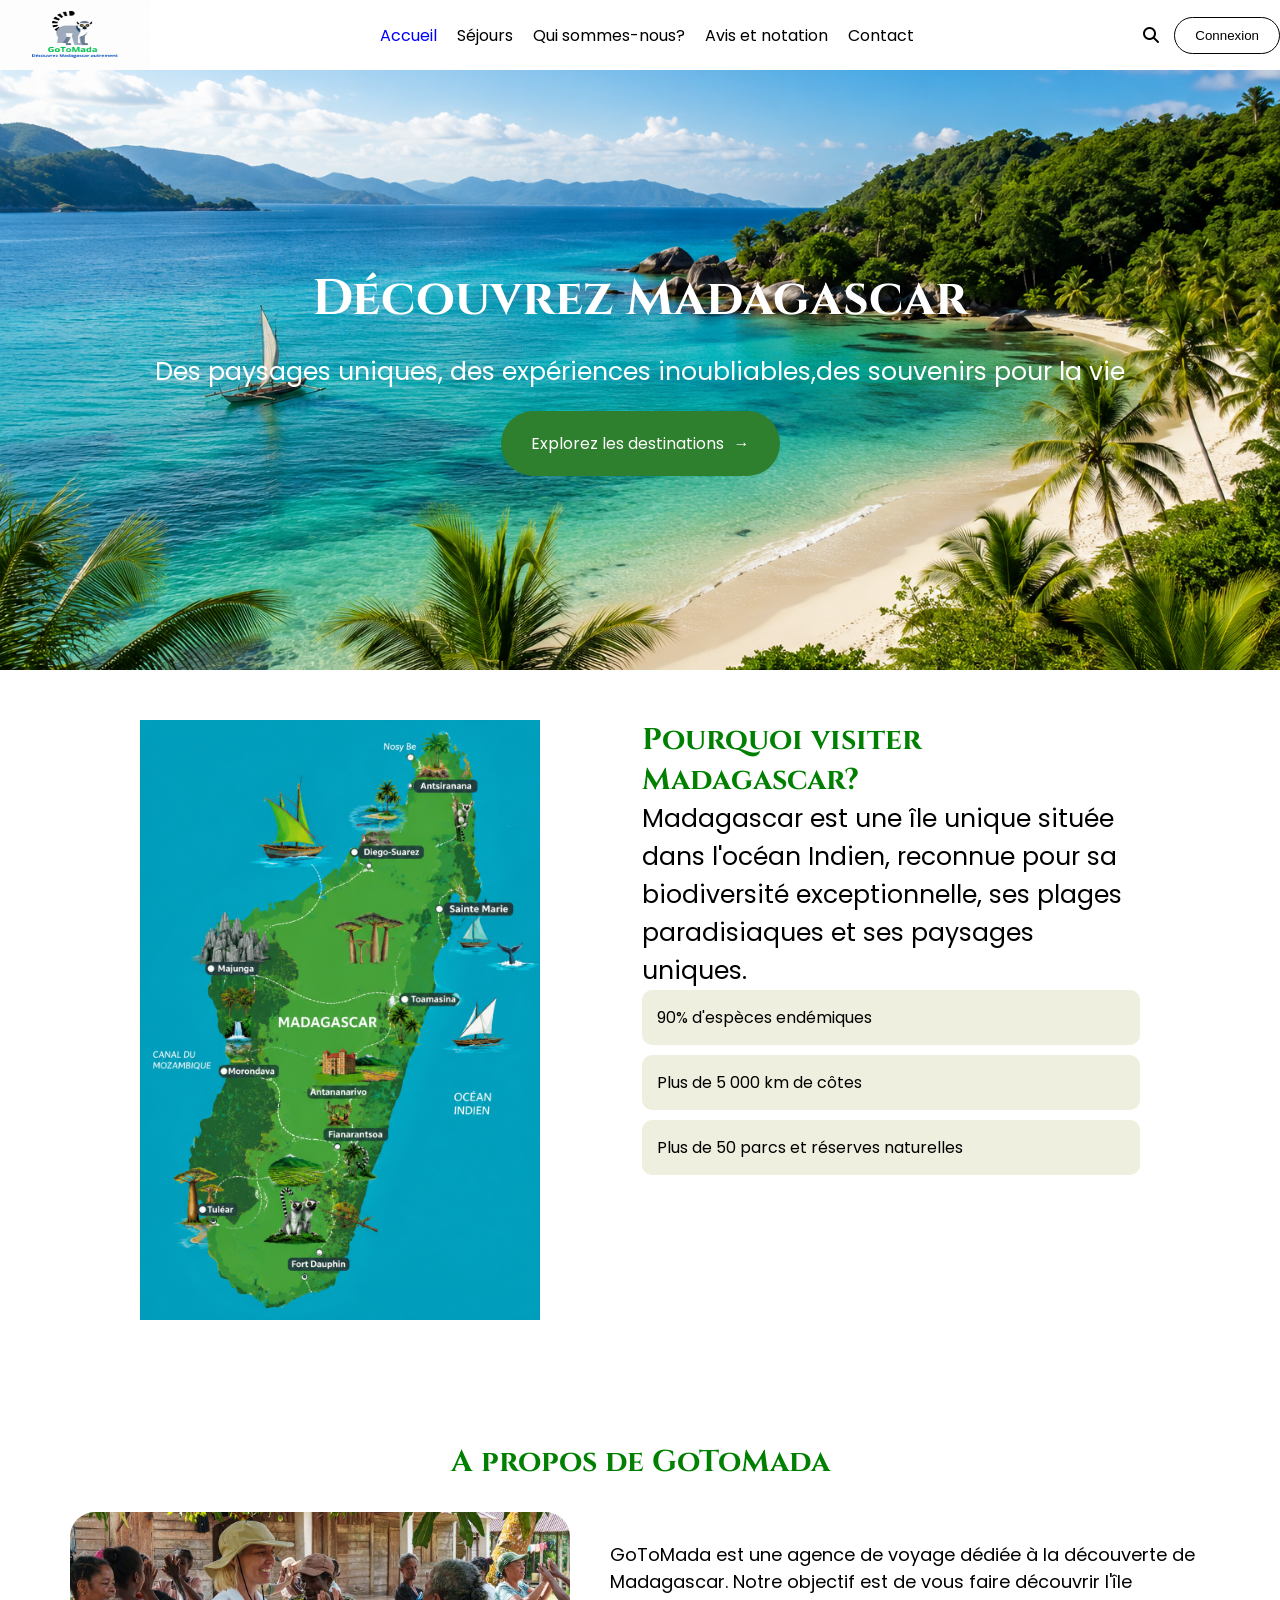
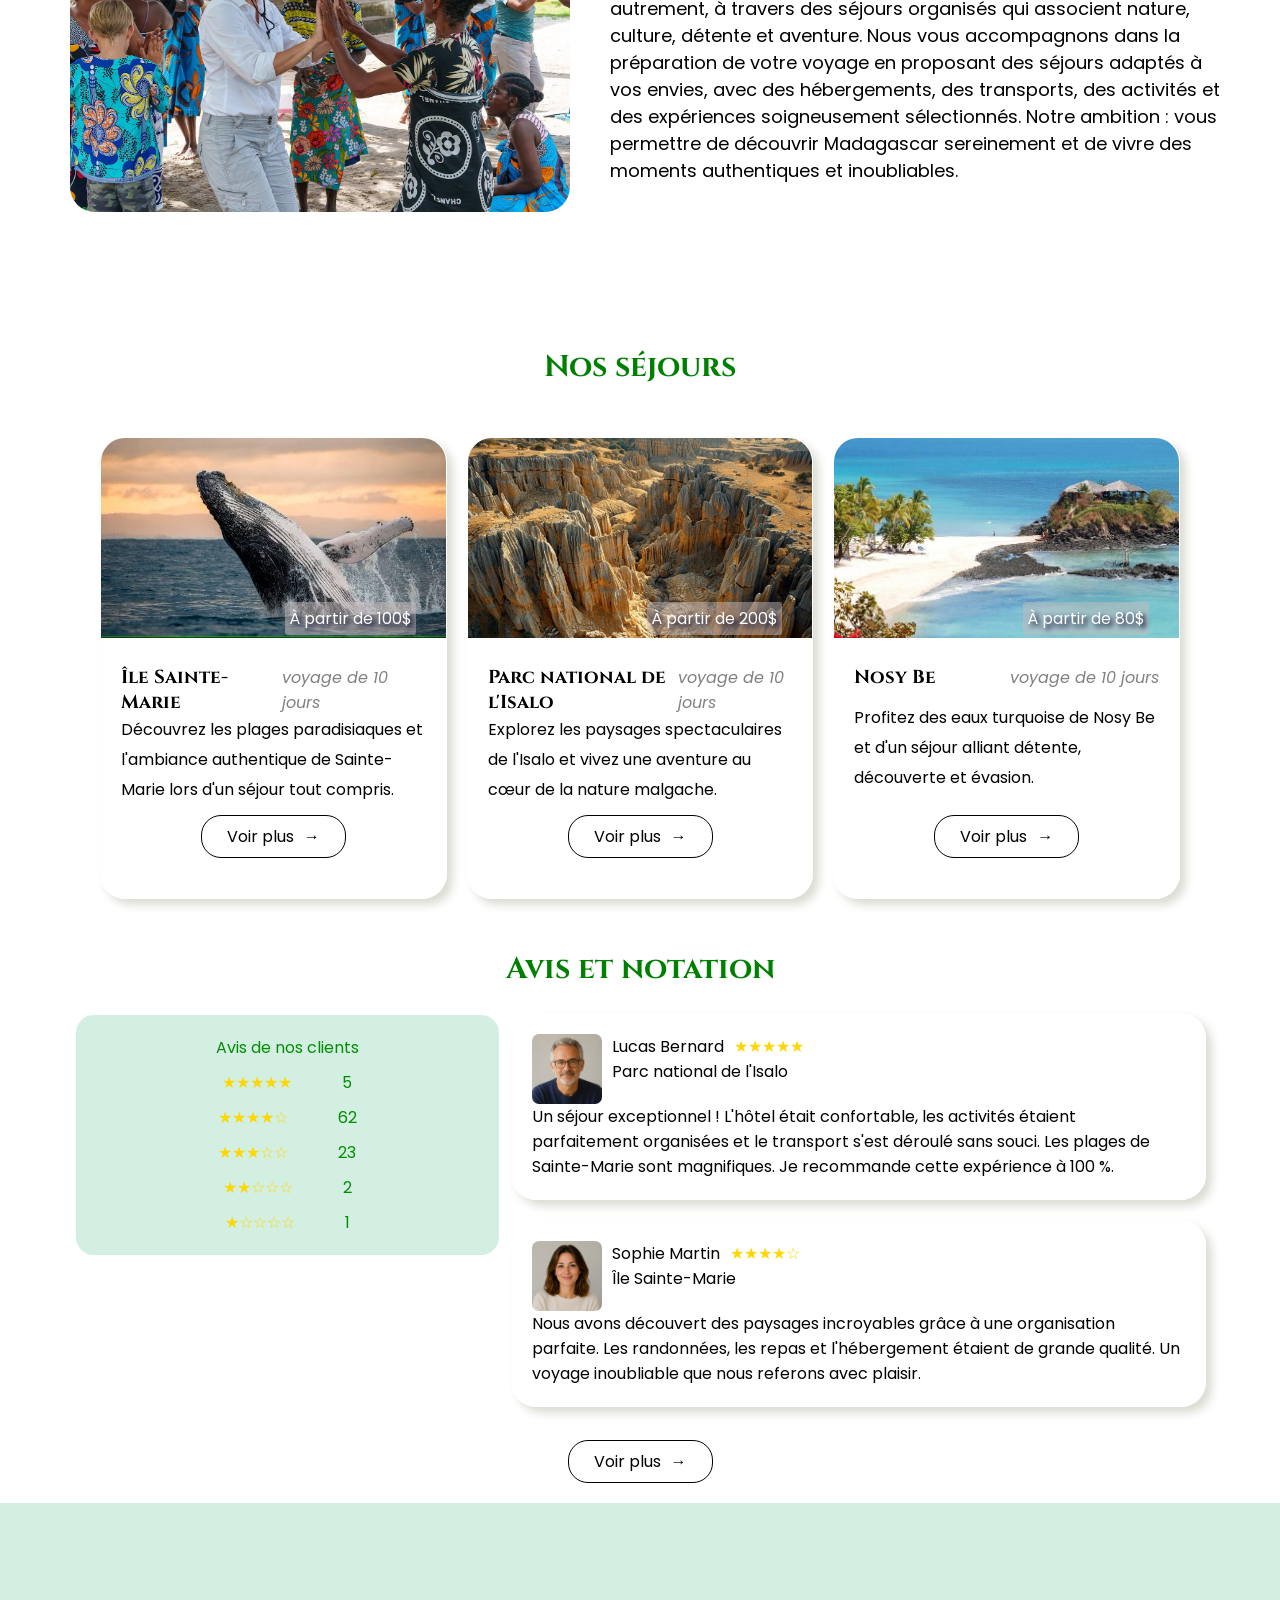
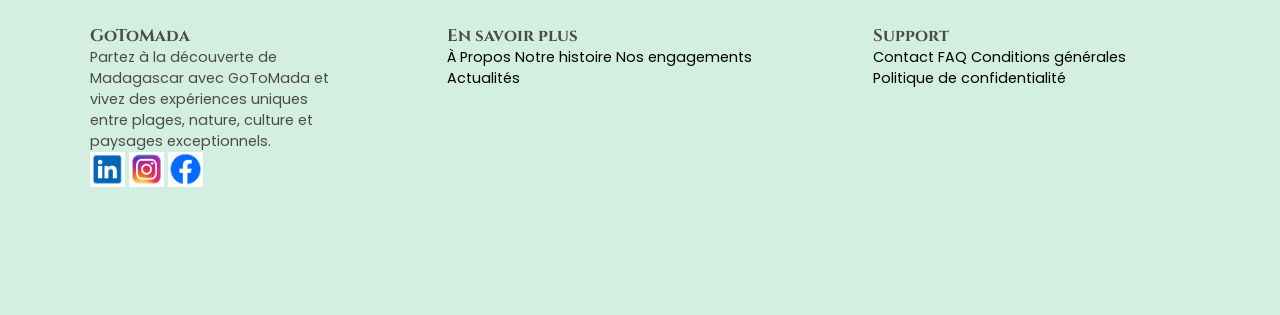
<file: index.html>
<!DOCTYPE html>
<html lang="fr">

<head>
    <meta charset="UTF-8">
    <meta name="viewport" content="width=device-width, initial-scale=1.0">
    <title>GoToMada-Découvrez Madagascar autrement</title>
    <link rel="stylesheet" href="css/style.css">
    <link href="https://fonts.googleapis.com/css2?family=Poppins&display=swap" rel="stylesheet">
    <link href="https://fonts.googleapis.com/css2?family=Cinzel:wght@700&display=swap" rel="stylesheet">
    <link rel="stylesheet" href="https://cdnjs.cloudflare.com/ajax/libs/font-awesome/6.4.0/css/all.min.css">



</head>

<body>
    <header>
        <div class="navLien">
            <nav>
                <!-- Logo principal de GoToMada -->
                <img class="logoGotomada" src="images/logo-gotomada.png"
                    alt="Le logo de GoToMada représentant un lémurien">

                <!-- Bouton du menu burger : sera affiché uniquement sur les petits écrans -->
                <button class="menuBurger">☰</button>

                <!-- Conteneur qui regroupe les liens de navigation -->
                <div class="navigation">
                    <!-- Liste des liens du menu de navigation -->
                    <ul>
                        <li>
                            <a class="accueilActif" href="#accueil">Accueil</a>
                        </li>

                        <li>
                            <a href="#nosSejours">Séjours</a>
                        </li>

                        <li>
                            <a href="#aPropos">Qui sommes-nous?</a>
                        </li>

                        <li>
                            <a href="#avisetNotation">Avis et notation</a>
                        </li>

                        <li>
                            <a href="contact.html">Contact</a>
                        </li>
                    </ul>
                </div>

                <!-- Conteneur des actions de l'utilisateur -->
                <div class="actions">

                    <!-- Bouton de recherche avec l'icône loupe -->
                    <!-- <button class="boutonRecherche">
                        🔍</button> -->
                    <i class="fa fa-search"></i>

                    <!-- Bouton de connexion -->
                    <button class="boutonConnexion">Connexion</button>
                </div>
            </nav>
        </div>
    </header>
    <main>
        <!-- Section hero -->
        <section id="accueil">

            <h1>Découvrez Madagascar</h1>

            <p>Des paysages uniques, des expériences inoubliables,des souvenirs pour la vie</p>
            <a href="sejours.html">Explorez les destinations</a>


        </section>

        <!-- section de présentation de Madagascar -->
        <section id="madagascar">
            <div class="carteMadagascar">
                <img class="imageMadagascar" src="images/carte-de-Madagascar.png" alt="image de la carte de Madagascar">

            </div>
            <!-- div parents -->
            <div class="contenu">
                <div class="presentationMadagascar">
                    <h2 class="pourquoiMada">Pourquoi visiter Madagascar?</h2>
                    <p class="visiterMadagascar">
                        Madagascar est une île unique située dans l'océan Indien, reconnue pour sa biodiversité
                        exceptionnelle, ses plages paradisiaques et ses paysages uniques.
                    </p>
                </div>
                
                <div class="statistiques">

                    <div class="statistique">
                        <p class="pourcentage">90% d'espèces endémiques</p>

                    </div>
                    <div class="statistique">
                        <p>Plus de 5 000 km de côtes</p>
                    </div>
                    <div class="statistique">
                        <p>Plus de 50 parcs et réserves naturelles</p>
                    </div>
                </div>
            </div>
        </section>
        <!-- section a propos -->
        <section id="aPropos">
            <h2 class="titreApropos">A propos de GoToMada</h2>
            <div class="conteneurApropos">
                <img src="images/image-section-a-propos.jpg" alt="image d'une touriste s'amusant avec les malgaches ">
                <p class="paragrapheapresTitre">GoToMada est une agence de voyage dédiée à la découverte de Madagascar.
                    Notre objectif est de vous faire découvrir l'île autrement, à travers des séjours organisés qui
                    associent nature, culture, détente et aventure.

                    Nous vous accompagnons dans la préparation de votre voyage en proposant des séjours adaptés à vos
                    envies, avec des hébergements, des transports, des activités et des expériences soigneusement
                    sélectionnés.

                    Notre ambition : vous permettre de découvrir Madagascar sereinement et de vivre des moments
                    authentiques et inoubliables.
                </p>
            </div>

        </section>
        <!-- section séjours -->
        <section id="nosSejours">
            <h2>Nos séjours</h2>

            <div class="lesCartes">
                <!-- flèche gauche verte -->
                <!-- <span class="flecheGauche">‹</span> -->
                <div class="carte">
                    <div class="imagePrix">
                        <img src="images/ile-sainte-marie-2.jpg"
                            alt="image d'une baleine dans la mer de  l'ile sainte Marie">
                        <p class="prix">À partir de 100$</p>
                    </div>
                    <div class="elementsCarte">
                        <div class="titreVoyage">
                            <h3>Île Sainte-Marie</h3>

                            <p class="voyage">voyage de 10 jours</p>
                        </div>
                        <p class="description">Découvrez les plages paradisiaques et l'ambiance authentique de
                            Sainte-Marie
                            lors d'un séjour
                            tout compris.</p>
                        <a class="boutonVoirplus" href="sejours.html">Voir plus</a>
                    </div>
                </div>
                <div class="carte">
                    <div class="imagePrix">
                        <img src="images/parc-isalo-1.jpg" alt="image de isalo parc">

                        <p class="prix">À partir de 200$</p>
                    </div>
                    <div class="elementsCarte">
                        <div class="titreVoyage">
                            <h3>Parc national de l'Isalo</h3>

                            <p class="voyage">voyage de 10 jours</p>
                        </div>
                        <p class="description">Explorez les paysages spectaculaires de l'Isalo et vivez une aventure au
                            cœur
                            de la nature
                            malgache.</p>
                        <a class="boutonVoirplus" href="sejours.html">Voir plus</a>
                    </div>
                </div>
                <div class="carte">
                    <div class="imagePrix">
                        <img src="images/nosy-be-2.jpg" alt="image d'une belle plage de l'ile Nosy-be">
                        <p class="prix">À partir de 80$</p>
                    </div>
                    <div class="elementsCarte">
                        <div class="titreVoyage">
                            <h3>Nosy Be</h3>

                            <p class="voyage">voyage de 10 jours</p>
                        </div>
                        <p class="description">Profitez des eaux turquoise de Nosy Be et d'un séjour alliant détente,
                            découverte et évasion.</p>
                        <a class="boutonVoirplus" href="sejours.html">Voir plus</a>
                    </div>

                    <!-- flèche droite verte -->
                </div>
                <!-- <span class="flecheDroite">›</span> -->
            </div>

        </section>
        <!-- section avis et notation -->
        <section id="avisetNotation">
            <h2>Avis et notation</h2>
            <div class="conteneurBloc">
                <!-- note étoiles et note -->
                <div class="listeAvis">
                    <p>Avis de nos clients</p>
                    <!-- ici je mettrai les étoiles mais je ne connais pas encore comment le faire  -->
                    <!--je rajoute des divs pour contenir/regrouper chaque paragraphe avec leurs étoiles-->
                    <div class="ligneAvis">
                        <span>★★★★★</span>
                        <p>5</p>

                    </div>
                    <div class="ligneAvis">
                        <span>★★★★☆</span>
                        <p>62</p>

                    </div>
                    <div class="ligneAvis">
                        <span>★★★☆☆</span>
                        <p>23</p>

                    </div>
                    <div class="ligneAvis">
                        <span>★★☆☆☆</span>
                        <p>2</p>
                    </div>
                    <div class="ligneAvis">
                        <span>★☆☆☆☆</span>
                        <p>1</p>

                    </div>
                </div>

                <div class="avisClients">
                    <div class="avis">
                        <div class="informations">
                            <!-- Photo de profil de l'utilisateur -->
                            <img src="./images/portrait-lucas.png" alt="portrait de lucas pour un avis client">
                            <div class="nomDestination">
                                <div class="pSpan">
                                    <p>Lucas Bernard</p>
                                    <span>★★★★★</span>
                                </div>
                                <p> Parc national de l'Isalo</p>
                            </div>
                        </div>
                        <!--note étoiles-->
                        <div class="note">
                            <!-- les commentaires -->

                            <p>Un séjour exceptionnel ! L'hôtel était confortable, les activités étaient parfaitement
                                organisées et le transport s'est déroulé sans souci. Les plages de Sainte-Marie sont
                                magnifiques. Je recommande cette expérience à 100 %.</p>
                        </div>
                    </div>

                    <div class="avis">
                        <div class="informations">
                            <img src="./images/portrait-sophie.png" alt="portrait de sophie pour un avis de client">
                            <div class="nomDestination">
                                <div class="pSpan">
                                    <p>Sophie Martin</p>
                                    <span>★★★★☆</span>
                                </div>
                                <p>Île Sainte-Marie</p>
                            </div>
                        </div>
                        <!-- note -->
                        <div class="note"></div>
                        <p>Nous avons découvert des paysages incroyables grâce à une organisation parfaite. Les
                            randonnées, les repas et l'hébergement étaient de grande qualité. Un voyage inoubliable que
                            nous referons avec plaisir.</p>
                    </div>
                </div>
            </div>
            <a class="boutonVoirplus" href="sejours.html">Voir plus</a>
        </section>
        <!-- </section> -->
    </main>
    <footer>
        <div class="footerContenu">
            <div class="colonneGotomada">
                <h3>GoToMada</h3>
                <!-- description de l'agence GoToMada-->
                <p>Partez à la découverte de Madagascar avec GoToMada et vivez des expériences uniques entre plages,
                    nature, culture et paysages exceptionnels.</p>
                <div class="logoApp">

                    <img class="logo" src="images/logo-linkediln.png" alt="logo de linkedin">

                    <img class="logo" src="images/logo-instagram.png" alt="logo d'instagram">
                    <img class="logo" src="images/logo-facebook.png" alt="logo de facebook">
                </div>
            </div>
            
            <div class="learnMore">
                <h3>En savoir plus</h3>
                <a href="apropos.html">À Propos</a>
                <a href="index.html">Notre histoire</a>
                <a href="index.html">Nos engagements</a>
                <a href="actualites.html">Actualités</a>
            </div>
            <div class="support">
                <h3>Support</h3>
                <a href="contact.html">Contact</a>
                <a href="faq.html">FAQ</a>
                <a href="conditions.html">Conditions générales</a>
                <a href="politique.html">Politique de confidentialité</a>
            </div>
        </div>
    </footer>

    <script src="js/script.js"></script>

</body>

</html>
</file>
<file: css/style.css>
nav {
    display: flex;
    justify-content: center;
    align-items: center;
    gap: 20px;
    width: 100%; /* permet au nav d'occuper toute la largeur disponible */
    /* height: 70px; */
}


.logoGotomada {
    /* sélectionne le logo principal de GoToMada dans le menu de navigation */
    height: auto; /* définit la hauteur du logo */
    width: 150px; /* définit la largeur du logo */
    height: 70px; /* définit la hauteur du logo */
}
.navigation {/* regroupe les liens de navigation */
    
    display: flex; /* transforme le conteneur de navigation en Flexbox */
    flex-grow: 1; /* permet au conteneur de prendre l'espace disponible */
    justify-content: center; /* centre les liens dans l'espace disponible */
}
.actions {/* regroupe les actions situées à droite de la navigation */
    
    display: flex; /* transforme le conteneur en Flexbox */
    align-items: center; /* aligne la loupe et le bouton sur le même axe vertical */
    gap: 15px; /* crée un espace entre la loupe et le bouton Connexion */
}
ul {
    display: flex;
    justify-content: space-between;
    align-items: center;
    list-style: none;
    gap: 20px;

}

nav a {
    color: black;
    text-decoration: none;
}

#madagascar {
    display: flex;/*transforme #madagascar en conteneur Flexbox*/
    align-items: flex-start;/*aligne les deux enfants au début sur l'axe vertical.*/
    gap: 50px;/*crée un espace régulier de 50px entre la carte et le contenu.*/
    justify-content: center;/*centre l'ensemble des deux éléments horizontalement dans leur conteneur.*/
    margin-top: 50px;/*crée 50px d'espace entre le haut de la section #madagascar et l'élément qui se trouve au-dessus.*/


}

.carteMadagascar{
    width: 50%;
}

/* Version mobile */
@media (max-width: 768px) {
    /* applique les règles lorsque la largeur de l'écran est de 768px ou moins */

    .carteMadagascar {
        width: 100%; 
    }
}

.imageMadagascar {
    height: 600px;
    width: 400px;
    object-fit: cover;/*permet à l'image de remplir les dimensions que je lui ai données tout en conservant ses proportions, avec éventuellement une partie de l'image coupée*/
}

.contenu {
    /* width: 550px; */
    display: flex;
    flex-direction: column;
}

#presentationMadagascar {
    width: 100%;
}

.statistiques {
    display: flex;
    flex-direction: column;
    gap: 10px;
    width: 100%;
    
}

.statistique {
    border-radius: 10px;
    background-color: rgb(239, 239, 223);
    padding: 15px;
    
}



.visiterMadagascar{/*J’ai créé cette classe pour pouvoir cibler précisément le paragraphe et augmenter sa taille sans modifier tous les autres paragraphes du site*/
    font-size: 25px;
}

.lesCartes {
    display: flex;
    gap: 20px;

}


.logo { /* sélectionne chacune des images qui possède la classe .logo */
    width: 35px;
    height: 35px;
}

footer {
    background-color: rgb(210, 239, 226);
    padding: 50px;
    display: flex;
    justify-content: center;
    /* Exemple avec Poppins */
    font-family: 'Poppins', sans-serif;
    font-size: 0.9rem; /* Légèrement plus petit */
    color: #4d4a4a;
}

.footerContenu {
    display: flex;
}

footer>div>div {
    /* sélectionne les <div> qui sont à l'intérieur d'un autre <div> qui est lui-même à l'intérieur du footer */
    flex: 1; /* permet aux trois blocs de s'étendre pour occuper l'espace disponible */
    padding: 40px; /* ajoute un espace intérieur de 20px autour du contenu de chaque bloc */
}

* {
    /* sélectionne tous les éléments HTML de la page */
    margin: 0; /* supprime les marges par défaut du navigateur */
    padding: 0; /* supprime les espacements internes par défaut du navigateur */
}

body {
    font-family: 'Poppins', sans-serif;
}

h1,
h2,
h3 {
    font-family: Cinzel;
    font-weight: 700;


}


#accueil {
    background-image: url("../images/background-image-accueil.png");
    background-size: cover;
    height: 600px;
    background-position: center;
    display: flex;
    flex-direction: column;
    justify-content: center;
    align-items: center;
    gap: 20px;
    color: white;
}

h1 {
    font-size: 50px;

}

#accueil p {
    font-size: 25px;
}

#accueil a {
    color: white;
    background-color: rgb(46, 127, 46);
    border-radius: 35px;
    padding: 20px 30px;
    transition: 0.3s;
    display: inline-block;
    text-decoration: none;
}

#accueil a:hover {
    color: rgb(46, 127, 46);
    background-color: white;

}

.accueilActif {
    color: blue;
}

#accueil a::after {
    content: "→";
    margin-left: 10px;

}

.boutonVoirplus {
    display: block; /* permet au bouton de se comporter comme un bloc */
    width: fit-content; /* adapte la largeur du bouton à son contenu */
    margin: 10px auto 0; 
    /* ajoute 10px au-dessus et centre le bouton horizontalement */
    text-decoration: none; /* supprime le soulignement du lien */
    color: black; /* définit la couleur du texte du bouton */
    background-color: white; /* définit la couleur de fond du bouton */
    border-radius: 20px; /* arrondit les coins du bouton */
    border: 1px solid black; /* ajoute une bordure noire autour du bouton */
    transition: 0.3s; /* rend la transition au survol progressive */
    padding: 8px 25px; /* ajoute 8px en haut et en bas et 25px à gauche et à droite */
    margin-bottom: 20px; /* ajoute un espace de 20px en dessous du bouton */
}

a.boutonVoirplus::after {

    content: "→";
    margin-left: 10px;

}

.boutonVoirplus:hover {
    background-color: black;
    color: white;
}

h2 {
    color: green;/*couleur des titres h2*/
    text-align: center;/*pour centrer le texte*/
    font-size: 30px;/*taille de toutes les  h2*/
}
#accueil + .boutonVoirplus {/* sélectionne un élément .boutonVoirplus placé immédiatement après l'élément ayant l'id #accueil */
    margin-top: 5px;/*ajoute de l'espace au dessus du bouton */
}
.pourquoiMada{
    
    text-align: left;/*aligne le titre à gauche*/
}
#aPropos{
    display: flex;/* en conteneur Flexbox*/
    flex-direction: column;
    align-items: center;
    gap: 30px;
    justify-content: center;/*centre l'ensemble des deux éléments horizontalement dans leur conteneur.*/
    /* margin-top: 50px;crée 50px d'espace entre le haut de la section #madagascar et l'élément qui se trouve au-dessus. */
    height: 600px;
}

@media(max-width: 768px) {
    #aPropos {
        height: auto;
    }
}

#aPropos img{
    height: 300px;
    width: 500px;
    object-fit: cover;/*permet à l'image de remplir les dimensions que je lui ai données tout en conservant ses proportions, avec éventuellement une partie de l'image coupée*/
    border-radius: 25px;
    margin-left: 20px;
}
.paragrapheapresTitre{
    font-size: 18px;
}
.conteneurApropos{
    display: flex;
    gap: 40px;
}

#nosSejours {
    margin-top: 20px;
}

.lesCartes {
    display: flex;
    gap: 20px;
    position: relative;
    padding: 50px 50px;
}

.lesCartes a::after {
    content: "→";
    margin-left: 10px;

}

.carte img {
    width: 100%;
    height: 200px;
    object-fit: cover;
    
}

.carte {
    width: 300px;
    flex-grow: 1;
    border: 1px white solid;
    border-radius: 25px;
    box-shadow: 6px 6px 10px rgb(220, 220, 212);
    overflow: hidden;
    display: flex;
    flex-direction: column;

}

.elementsCarte {
    padding: 20px;
    flex-grow: 1;
    display: flex;
    flex-direction: column;
    justify-content: space-between;
}

.imagePrix {

    position: relative;
}

.prix {
    position: absolute;
    right: 30px;
    bottom: 10px;
    color: white;
    text-shadow: 3px 3px 5px rgb(2, 2, 39);
    background-color: rgba(199, 187, 187, 0.5);
    padding: 4px;
    border-radius: 3px;
}

.voyage {
    color: rgba(3, 3, 3, 0.5);
    font-size: 16px;
    font-style: italic;
}

.titreVoyage {
    display: flex;
    justify-content: space-between;
}

.description {
    line-height: 30px;
}

.flecheGauche {
    position: absolute;
    left: 5px;
    color: rgb(66, 143, 66);
    font-size: 100px;
    z-index: 10;
    top: 50%;
    transform: translateY(-50%);
}

.flecheDroite {
    position: absolute;
    right: 5px;
    color: rgb(66, 143, 66);
    font-size: 100px;
    z-index: 10;
    top: 50%;
    transform: translateY(-50%);
}

.imageGalerie {
    width: 300px;/* définit la largeur de chaque image de la galerie */
    height: 125px;/* définit la hauteur de chaque image */
    object-fit: cover;/* permet à l'image de remplir le cadre sans être déformée */
    border-radius: 8px;/* arrondit légèrement les coins de l'image */

}

.conteneurBloc {
    display: flex;/* transforme le conteneur en Flexbox pour disposer le bloc de notation et les avis clients côte à côte */
    gap: 10px;/* crée un espace régulier entre les deux éléments enfants */
    align-items: flex-start;/* aligne les deux blocs au début de l'axe vertical */
    padding: 2%;
}

.listeAvis {
    
    display: flex;/*conteneur flexbox*/
flex-direction: column;/*pour disposer les différentes lignes d'avis verticalement*/
    
    border: 2px white solid;
    border-radius: 20px;
    background-color: rgb(210, 239, 226);
    flex-basis: 10%;/* je définis la taille de départ de l'élément dans le conteneur Flexbox ; ici, l'axe principal est horizontal */
    gap: 10px;/*espace régulier entre les lignes*/
    flex-grow: 1;/*pour recevoir une part de l'espace restant*/
    padding: 20px 10px;/* crée un espace en haut et bas de 20px et un espace de 10px de gauche à droite*/
    margin-left: 200px;/* crée un espace à gauche du bloc et le décale vers la droite */
    align-items: center;/*centre les textes et les chiffres*/
} 

.avisClients {
    display: flex;
    flex-direction: column;
    gap: 20px;
    margin-left: 20px;
    flex-basis: 40%;
flex-grow: 2;

} 

.avis {
    flex-grow: 1;
    border: 1px white solid;
    border-radius: 25px;
    box-shadow: 6px 6px 10px rgb(220, 220, 212);
    height: 150px;
    width: 80%;/*largeur du box de chaque avis*/
padding:  20px;

}
.pSpan{
   display: flex;/*display: flex sur .ligneAvis pour positionner le nombre et les étoiles sur la même ligne*/
   gap: 10px;

}
.pSpan span {/*cible les éléments <span> qui se trouvent à l'intérieur d'un élément ayant la classe .pSpan.*/
    color: gold;/*change la couleur des étoiles en gold*/
}
.ligneAvis span {/* sélectionne les <span> contenus dans les éléments ayant la classe .ligneAvis */
    color: gold;/*cible les éléments<span> qui se trouvent à l'intérieur du class ligne avis */
}
.ligneAvis{
    display: flex;/*j'ai utilisé flex ici pour organiser les deux éléments enfants le nombre d'étoiles et les étoiles*/
    /*justify-content: space-between;/*place le premier enfant au début et le deuxième à la fin, en répartissant l'espace disponible entre eux*/
    gap: 50px;
    justify-content: center;
}
.listeAvis p{
color: rgb(4, 142, 4);
}

.informations {
    display: flex;
gap: 10px;/*espace entre la photo et le bloc contenant le nom de la personne qui donne son avis */

}

.galerie {
    display: flex;
    gap: 20px;/* crée un espace régulier entre les images */
    justify-content: center; /* centre l'ensemble des images horizontalement */
    margin-top: 20px; /* crée un espace entre le titre et les images (donc en dessous du titre l'espace est crée)*/
}
#galeriePhotos h2 {/* sélectionne le h2 qui se trouve à l'intérieur de la section ayant l'id #galeriePhotos */
    margin-top: 30px; /* crée un espace au-dessus du titre Galerie photos */
}

.informations img{
    width: 70px; /*la largeur de la photo*/
    height: 70px;/*hauteur de la photo*/
    object-fit: cover;/*propriété qui permet de contrôler la façon dont la photo remplit son cadre*/
    border-radius: 7px; /*arrondit légèrement les 4 coins de la photo */
}

.nomDestination {
    display: flex;
    flex-direction: column;
    
}
.footerContenu a{
    text-decoration: none;
    color: black;
    
}
.footerContenu > div:not(:first-child) {
    /* sélectionne les <div> directement dans .footerContenu, sauf le premier */
    width: 180px; /* réduit la largeur des trois blocs situés à droite */
}
.footerContenu {
    display: flex; /* transforme le contenu du footer en conteneur Flexbox */
    gap: 30px; /* crée un espace entre les différents blocs du footer */
    width: 100%;
    height: 300px;
}
.menuBurger {
    display: none;
}
@media (max-width: 768px) {
    /* applique les règles lorsque la largeur de l'écran est de 768px ou moins */

    .menuBurger {
        /* sélectionne le bouton burger sur les petits écrans */
        display: block; /* affiche le bouton burger */
    }

    ul {
        /* sélectionne la liste des liens de navigation sur les petits écrans */
        display: none; /* cache la liste du menu par défaut */
    }

    ul.menuOuvert {
        /* sélectionne le <ul> lorsqu'il possède la classe .menuOuvert */
        display: block; /* affiche la liste lorsque le menu est ouvert */
    }
}

.boutonConnexion {
    /* style du bouton de connexion */
    padding: 10px 20px; /* crée un espace intérieur autour du texte */
    border: 1px solid black; /* ajoute une bordure autour du bouton */
    border-radius: 20px; /* arrondit les coins du bouton */
    background-color: white; /* définit la couleur de fond du bouton */
    color: black; /* définit la couleur du texte */
    transition: 0.3s; /* rend la transition plus fluide */
    cursor: pointer; /* affiche une main lorsque la souris passe sur le bouton */
}

.boutonConnexion:hover {
    /* change l'apparence du bouton lorsque la souris passe dessus */
    background-color: black; /* change le fond en noir */
    color: white; /* change le texte en blanc */
}

/* ================================================================
   RESPONSIVE LAYOUT
   These rules complement the desktop styles above. They prevent
   fixed widths from overflowing as the viewport becomes narrower.
   ================================================================ */

/* Include borders and padding in widths to prevent 100% overflow. */
*,
*::before,
*::after {
    box-sizing: border-box;
}

/* Images never exceed their available container width. */
img {
    max-width: 100%;
}

/* Responsive horizontal spacing for main sections and footer. */
main > section,
footer {
    padding-inline: clamp(16px, 5vw, 50px);
}

/* Fluid two-column content before stacking on smaller screens. */
#madagascar {
    gap: clamp(24px, 5vw, 50px);
}

.imageMadagascar {
    width: min(400px, 100%);
    height: auto;
    aspect-ratio: 2 / 3;
}

.contenu {
    width: min(550px, 100%);
}

/* Headings and intro text scale smoothly with the viewport. */
h1 {
    font-size: clamp(2rem, 6vw, 3.125rem);
}

#accueil {
    min-height: 600px;
    height: min(600px, 100svh);
    padding: 24px;
    text-align: center;
}

#accueil p,
.visiterMadagascar {
    font-size: clamp(1rem, 3vw, 1.5625rem);
}

/* Cards, gallery and footer columns may wrap instead of overflowing. */
.lesCartes,
.galerie,
.footerContenu {
    flex-wrap: wrap;
}

.carte {
    min-width: 0;
    flex: 1 1 280px;
}

.imageGalerie {
    width: min(300px, 100%);
    flex: 1 1 180px;
}

.conteneurApropos {
    align-items: center;
}

.conteneurApropos img {
    width: min(500px, 100%);
    height: auto;
    margin-left: 0;
}

/* Remove fixed offsets that caused the reviews section to overflow. */
.listeAvis {
    margin-left: 0;
    flex: 1 1 240px;
}

.avisClients {
    margin-left: 0;
    flex: 2 1 320px;
}

.avis {
    width: 100%;
    height: auto;
    min-height: 150px;
}

.footerContenu {
    height: auto;
    min-height: 0;
    padding-block: 32px;
}

.footerContenu > div:not(:first-child) {
    width: auto;
    min-width: 150px;
    flex: 1 1 150px;
}

/* Tablet: two-column areas become vertical for easier reading. */
@media (max-width: 900px) {
    #madagascar,
    .conteneurApropos,
    .conteneurBloc {
        flex-direction: column;
        align-items: stretch;
    }

    .imageMadagascar,
    .conteneurApropos img {
        align-self: center;
    }

    .lesCartes {
        padding-inline: 24px;
    }
}

/* Mobile: burger navigation opens as a full-width vertical menu. */
@media (max-width: 768px) {
    nav {
        flex-wrap: wrap;
        justify-content: space-between;
        padding: 12px 16px;
        gap: 12px;
    }

    .logoGotomada {
        width: 140px;
    }

    .menuBurger {
        display: block;
        order: 2;
        padding: 8px 12px;
        border: 1px solid black;
        border-radius: 8px;
        background: white;
        font-size: 1.25rem;
        cursor: pointer;
    }

    .actions {
        order: 3;
        width: 100%;
        justify-content: flex-end;
    }

    .navigation {
        order: 4;
        width: 100%;
        flex-basis: 100%;
    }

    .navigation ul,
    .navigation ul.menuOuvert {
        width: 100%;
        flex-direction: column;
        align-items: stretch;
        gap: 0;
    }

    .navigation ul.menuOuvert {
        display: flex;
    }

    .navigation a {
        display: block;
        padding: 12px 0;
        border-bottom: 1px solid #e5e5e5;
    }

    #accueil {
        min-height: 520px;
    }

    #accueil a {
        padding: 14px 20px;
    }

    .lesCartes {
        flex-direction: column;
        padding: 24px 0;
    }

    .carte {
        width: 100%;
    }

    /* Decorative arrows must not overlap vertically stacked cards. */
    .flecheGauche,
    .flecheDroite {
        display: none;
    }

    .galerie {
        flex-direction: column;
        align-items: center;
    }

    .imageGalerie {
        width: 100%;
        max-width: 420px;
        height: auto;
        aspect-ratio: 12 / 5;
    }

    .ligneAvis {
        gap: 16px;
    }

    .informations,
    .pSpan {
        flex-wrap: wrap;
    }
}

/* Small phones: preserve comfortable tap targets and spacing. */
@media (max-width: 420px) {
    .actions {
        justify-content: space-between;
    }

    .boutonConnexion {
        padding: 8px 14px;
    }

    .statistique,
    .elementsCarte,
    .avis {
        padding: 16px;
    }
}


/* Desktop: keep the Madagascar map and its text together as one centered block. */
#madagascar {
    width: min(100%, 1100px);
    margin: 50px auto 0;
    justify-content: center;
}
</file>
